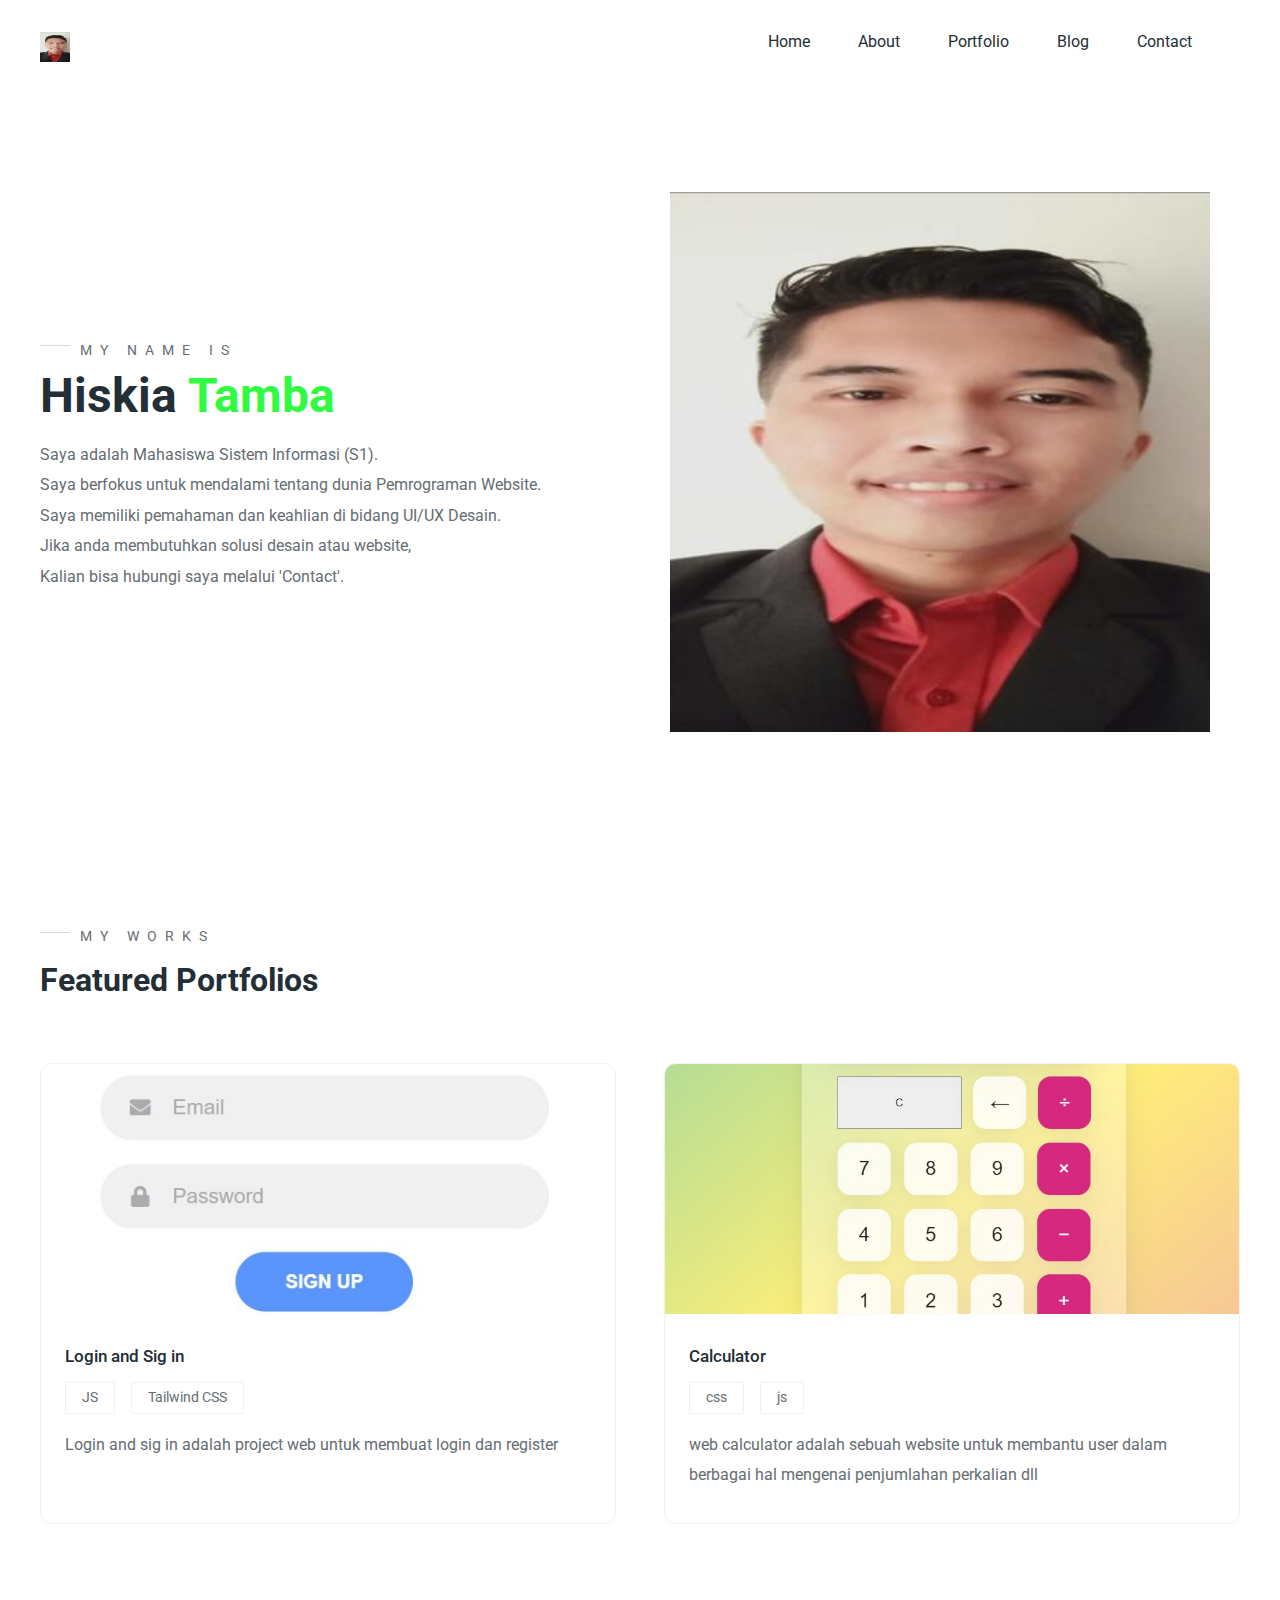
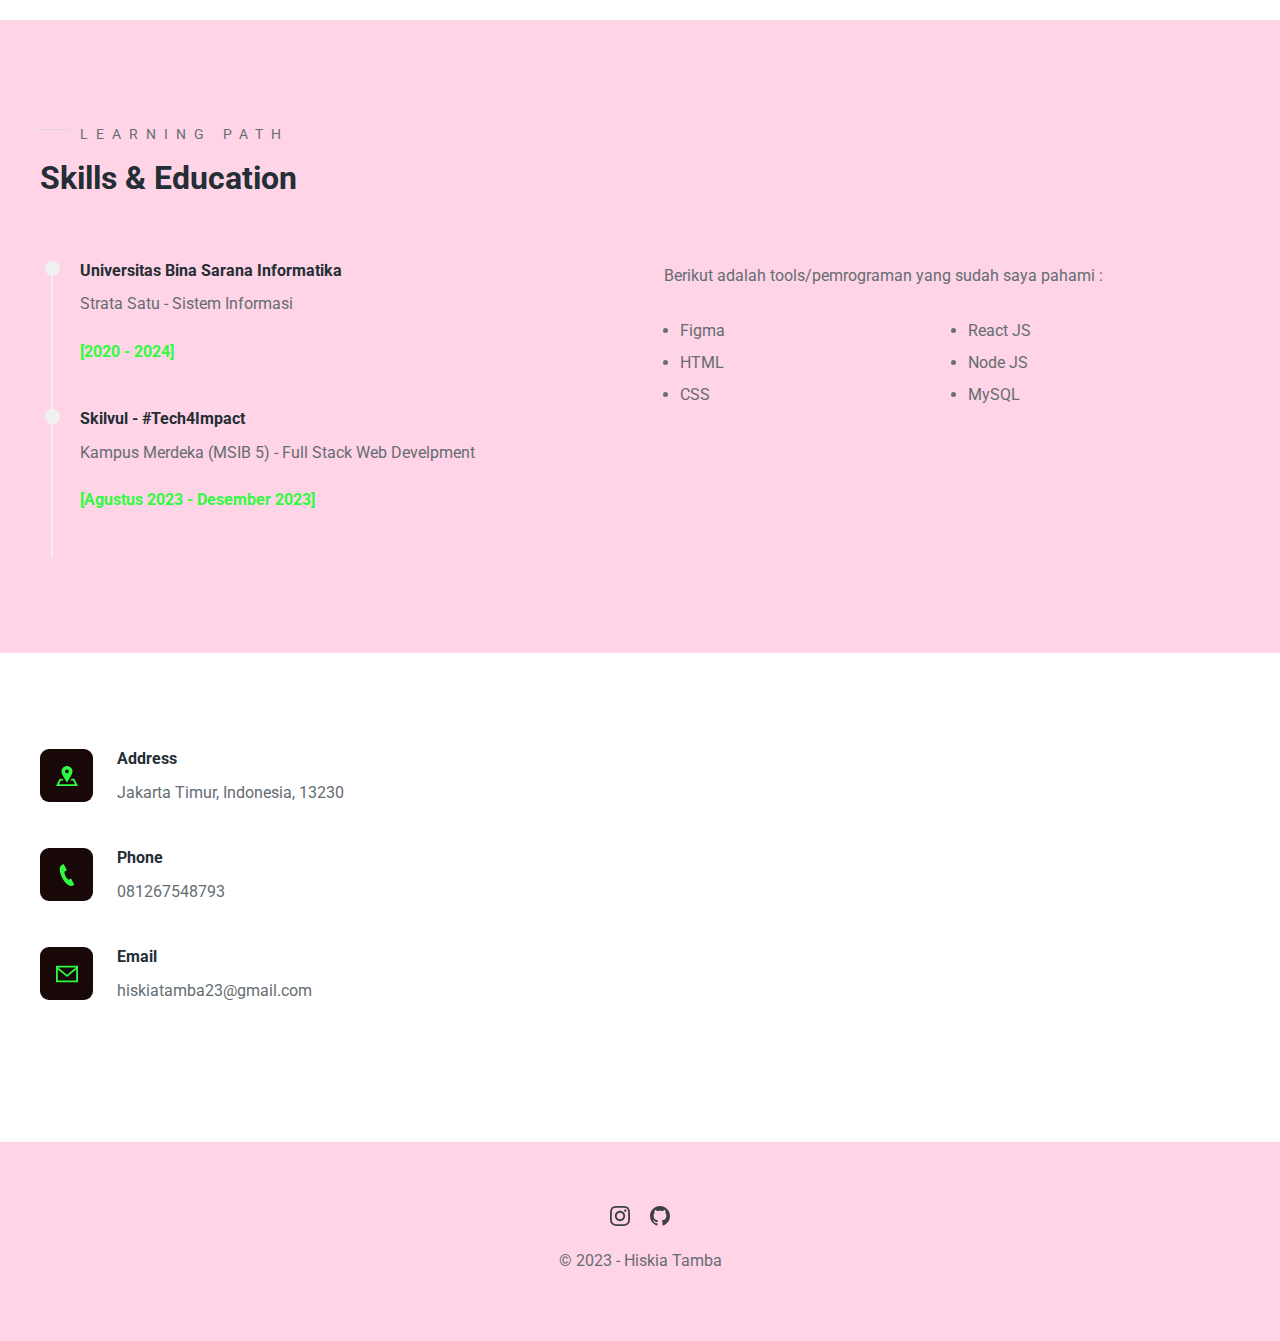
<file: index.html>
<!DOCTYPE html>
<html lang="en">
    <head>
        <meta charset="UTF-8" />
        <meta name="viewport" content="width=device-width, initial-scale=1.0" />
        <link rel="stylesheet" href="styles/style.css" />
        <link rel="stylesheet" href="styles/responsive.css">
        <title>Hiskia Tamba</title>
    </head>
    <body>
        <!-- Header -->
        <header>
            <div class="main-container">
                <div class="nav">
                    <div class="logo">
                        <a class="navbar-brand" href="index.html">
                            <img src="./images/hiskia.jpeg" alt="Logo" width="30" height="30">
                        </a>
                        
                    </div>

                    <nav>
                        <ul>
                            <li><a href="index.html">Home</a></li>
                            <li><a href="about.html">About</a></li>
                            <li><a href="portfolio.html">Portfolio</a></li>
                            <li><a href="https://hiskia-blog-spot.vercel.app/">Blog</a></li>
                            <li><a href="contact.html">Contact</a></li>
                            <li>
                            </li>
                        </ul>
                    </nav>

                    <div class="burger">
                        <div class="line-1"></div>
                        <div class="line-2"></div>
                        <div class="line-3"></div>
                    </div>
                </div>

                <section id="hero">
                    <div class="hero-left">
                        <h3 class="pre-title">My name is</h3>
                        <h1 class="hero-name">Hiskia <span>Tamba</span></h1>
                        <p>
                            Saya adalah Mahasiswa Sistem Informasi (S1). <br>
                            Saya berfokus untuk mendalami tentang dunia Pemrograman Website. <br>
                            Saya memiliki pemahaman dan keahlian di bidang UI/UX Desain. <br>
                            Jika anda membutuhkan solusi desain atau website, <br>
                            Kalian bisa hubungi saya melalui 'Contact'.
                        </p>
                    </div>

                    <div class="hero-right">
                        <img src="./images/hiskia.jpeg" alt="Person Standing" />
                    </div>
                </section>
            </div>
        </header>
        <!-- End Header -->

        <!-- Portfolios -->
        <section id="portfolios">
            <div class="portfolios main-container">
                <h3 class="pre-title">My Works</h3>
                <h1 class="section-title">Featured Portfolios</h1>

                <div class="grid-3">
                    <!-- Portfolio 1 -->
                    <div class="portfolio">
                        <div class="portfolio-cover">
                            <img src="./images/portfolios/portofolio-1.jpg" alt="Portfolio 1" />
                        </div>
                        <div class="portfolio-info">
                            <div class="portfolio-title">
                                <h4>Login and Sig in</h4>
                            </div>
                            <div class="portfolio-tags">
                                <div>JS</div>
                                <div>Tailwind CSS</div>
                            </div>
                            <p>
                                Login and sig in adalah project web untuk membuat login dan register
                            </p>
                        </div>
                    </div>

                    <!-- porto kamarkita -->
                    <div class="portfolio">
                        <div class="portfolio-cover">
                            <img src="./images/portfolios/web-calculator.jpg" alt="calculator" />
                        </div>
                        <div class="portfolio-info">
                            <div class="portfolio-title">
                                <h4>Calculator</h4>
                            </div>
                            <div class="portfolio-tags">
                                <div>css</div>
                                <div>js</div>
                            </div>
                            <p>
                                web calculator adalah sebuah website untuk membantu user dalam berbagai hal mengenai penjumlahan perkalian dll </p>
                        </div>
                    </div>

                </div>
            </div>
        </section>
        <!-- End Portfolios -->

        <!-- Skills & Education -->
        <section id="skills">
            <div class="skills main-container">
                <h3 class="pre-title">Learning Path</h3>
                <h1 class="section-title">Skills & Education</h1>

                <div class="skills-grid">
                    <div class="skills-left">
                        <div class="education">
                            <div class="line">
                                <div></div>
                            </div>
                            <div class="education-info">
                                <h4 class="education-title">Universitas Bina Sarana Informatika</h4>
                                <p>Strata Satu - Sistem Informasi</p>
                                <h4 class="education-years">[2020 - 2024]</h4>
                            </div>
                        </div>
                        <div class="education">
                            <div class="line">
                                <div></div>
                            </div>
                        </div>
                        <div class="education">
                            <div class="line">
                                <div></div>
                            </div>
                            <div class="education-info">
                                <h4 class="education-title">Skilvul - #Tech4Impact</h4>
                                <p>Kampus Merdeka (MSIB 5) - Full Stack Web Develpment</p>
                                <h4 class="education-years">[Agustus 2023 - Desember 2023]</h4>
                            </div>
                        </div>
                    </div>

                    <div class="skills-right">
                        <p>
                            Berikut adalah tools/pemrograman yang sudah saya pahami :
                        </p>

                        <div class="skills-list">
                            <ul>
                                <li>Figma</li>
                                <li>HTML</li>
                                <li>CSS</li>
                            </ul>

                            <ul>
                                <li>React JS</li>
                                <li>Node JS</li>
                                <li>MySQL</li>
                            </ul>
                        </div>
                    </div>

                </div>
            </div>
        </section>
        <!-- End Skills & Education  -->

        <!-- Contact -->
        <section id="contact">
            <div class="contact main-container">

                <div class="contact-right">
                    <div class="contact-item">
                        <div class="contact-item-icon">
                            <svg xmlns="http://www.w3.org/2000/svg" width="22" height="22" viewBox="0 0 24 24">
                                <path
                                    d="M12 1c-3.148 0-6 2.553-6 5.702 0 3.148 2.602 6.907 6 12.298 3.398-5.391 6-9.15 6-12.298 0-3.149-2.851-5.702-6-5.702zm0 8c-1.105 0-2-.895-2-2s.895-2 2-2 2 .895 2 2-.895 2-2 2zm12 14h-24l4-8h3.135c.385.641.798 1.309 1.232 2h-3.131l-2 4h17.527l-2-4h-3.131c.435-.691.848-1.359 1.232-2h3.136l4 8z" />
                            </svg>
                        </div>
                        <div class="contact-item-detail">
                            <h4>Address</h4>
                            <p>Jakarta Timur, Indonesia, 13230</p>
                        </div>
                    </div>

                    <div class="contact-item">
                        <div class="contact-item-icon">
                            <svg xmlns="http://www.w3.org/2000/svg" width="22" height="22" viewBox="0 0 24 24">
                                <path
                                    d="M20 22.621l-3.521-6.795c-.008.004-1.974.97-2.064 1.011-2.24 1.086-6.799-7.82-4.609-8.994l2.083-1.026-3.493-6.817-2.106 1.039c-7.202 3.755 4.233 25.982 11.6 22.615.121-.055 2.102-1.029 2.11-1.033z" />
                            </svg>
                        </div>
                        <div class="contact-item-detail">
                            <h4>Phone</h4>
                            <p>081267548793</p>
                        </div>
                    </div>

                    <div class="contact-item">
                        <div class="contact-item-icon">
                            <svg xmlns="http://www.w3.org/2000/svg" width="22" height="22" viewBox="0 0 24 24">
                                <path
                                    d="M0 3v18h24v-18h-24zm21.518 2l-9.518 7.713-9.518-7.713h19.036zm-19.518 14v-11.817l10 8.104 10-8.104v11.817h-20z" />
                            </svg>
                        </div>
                        <div class="contact-item-detail">
                            <h4>Email</h4>
                            <p>hiskiatamba23@gmail.com</p>
                        </div>
                    </div>
                </div>
            </div>
        </section>
        <!-- End Contact -->

        <!-- Footer -->
        <footer>
            <div class="footer-icons">
                <a href="https://www.instagram.com/hiskiajt/">
                    <svg xmlns="http://www.w3.org/2000/svg" width="20" height="20" viewBox="0 0 24 24">
                        <path
                            d="M12 2.163c3.204 0 3.584.012 4.85.07 3.252.148 4.771 1.691 4.919 4.919.058 1.265.069 1.645.069 4.849 0 3.205-.012 3.584-.069 4.849-.149 3.225-1.664 4.771-4.919 4.919-1.266.058-1.644.07-4.85.07-3.204 0-3.584-.012-4.849-.07-3.26-.149-4.771-1.699-4.919-4.92-.058-1.265-.07-1.644-.07-4.849 0-3.204.013-3.583.07-4.849.149-3.227 1.664-4.771 4.919-4.919 1.266-.057 1.645-.069 4.849-.069zm0-2.163c-3.259 0-3.667.014-4.947.072-4.358.2-6.78 2.618-6.98 6.98-.059 1.281-.073 1.689-.073 4.948 0 3.259.014 3.668.072 4.948.2 4.358 2.618 6.78 6.98 6.98 1.281.058 1.689.072 4.948.072 3.259 0 3.668-.014 4.948-.072 4.354-.2 6.782-2.618 6.979-6.98.059-1.28.073-1.689.073-4.948 0-3.259-.014-3.667-.072-4.947-.196-4.354-2.617-6.78-6.979-6.98-1.281-.059-1.69-.073-4.949-.073zm0 5.838c-3.403 0-6.162 2.759-6.162 6.162s2.759 6.163 6.162 6.163 6.162-2.759 6.162-6.163c0-3.403-2.759-6.162-6.162-6.162zm0 10.162c-2.209 0-4-1.79-4-4 0-2.209 1.791-4 4-4s4 1.791 4 4c0 2.21-1.791 4-4 4zm6.406-11.845c-.796 0-1.441.645-1.441 1.44s.645 1.44 1.441 1.44c.795 0 1.439-.645 1.439-1.44s-.644-1.44-1.439-1.44z" />
                    </svg>
                </a>

                <a href="https://github.com/Hiskiatamba">
                    <svg xmlns="http://www.w3.org/2000/svg" width="20" height="20" viewBox="0 0 24 24">
                        <path
                            d="M12 0c-6.626 0-12 5.373-12 12 0 5.302 3.438 9.8 8.207 11.387.599.111.793-.261.793-.577v-2.234c-3.338.726-4.033-1.416-4.033-1.416-.546-1.387-1.333-1.756-1.333-1.756-1.089-.745.083-.729.083-.729 1.205.084 1.839 1.237 1.839 1.237 1.07 1.834 2.807 1.304 3.492.997.107-.775.418-1.305.762-1.604-2.665-.305-5.467-1.334-5.467-5.931 0-1.311.469-2.381 1.236-3.221-.124-.303-.535-1.524.117-3.176 0 0 1.008-.322 3.301 1.23.957-.266 1.983-.399 3.003-.404 1.02.005 2.047.138 3.006.404 2.291-1.552 3.297-1.23 3.297-1.23.653 1.653.242 2.874.118 3.176.77.84 1.235 1.911 1.235 3.221 0 4.609-2.807 5.624-5.479 5.921.43.372.823 1.102.823 2.222v3.293c0 .319.192.694.801.576 4.765-1.589 8.199-6.086 8.199-11.386 0-6.627-5.373-12-12-12z" />
                    </svg>
                </a>
            </div>
            <p>&#169; 2023 - Hiskia Tamba</p>
        </footer>
        <!-- End Footer -->

        <script src="js/script.js"></script>
        <script src="js/main.js"></script>
    </body>
</html>
</file>
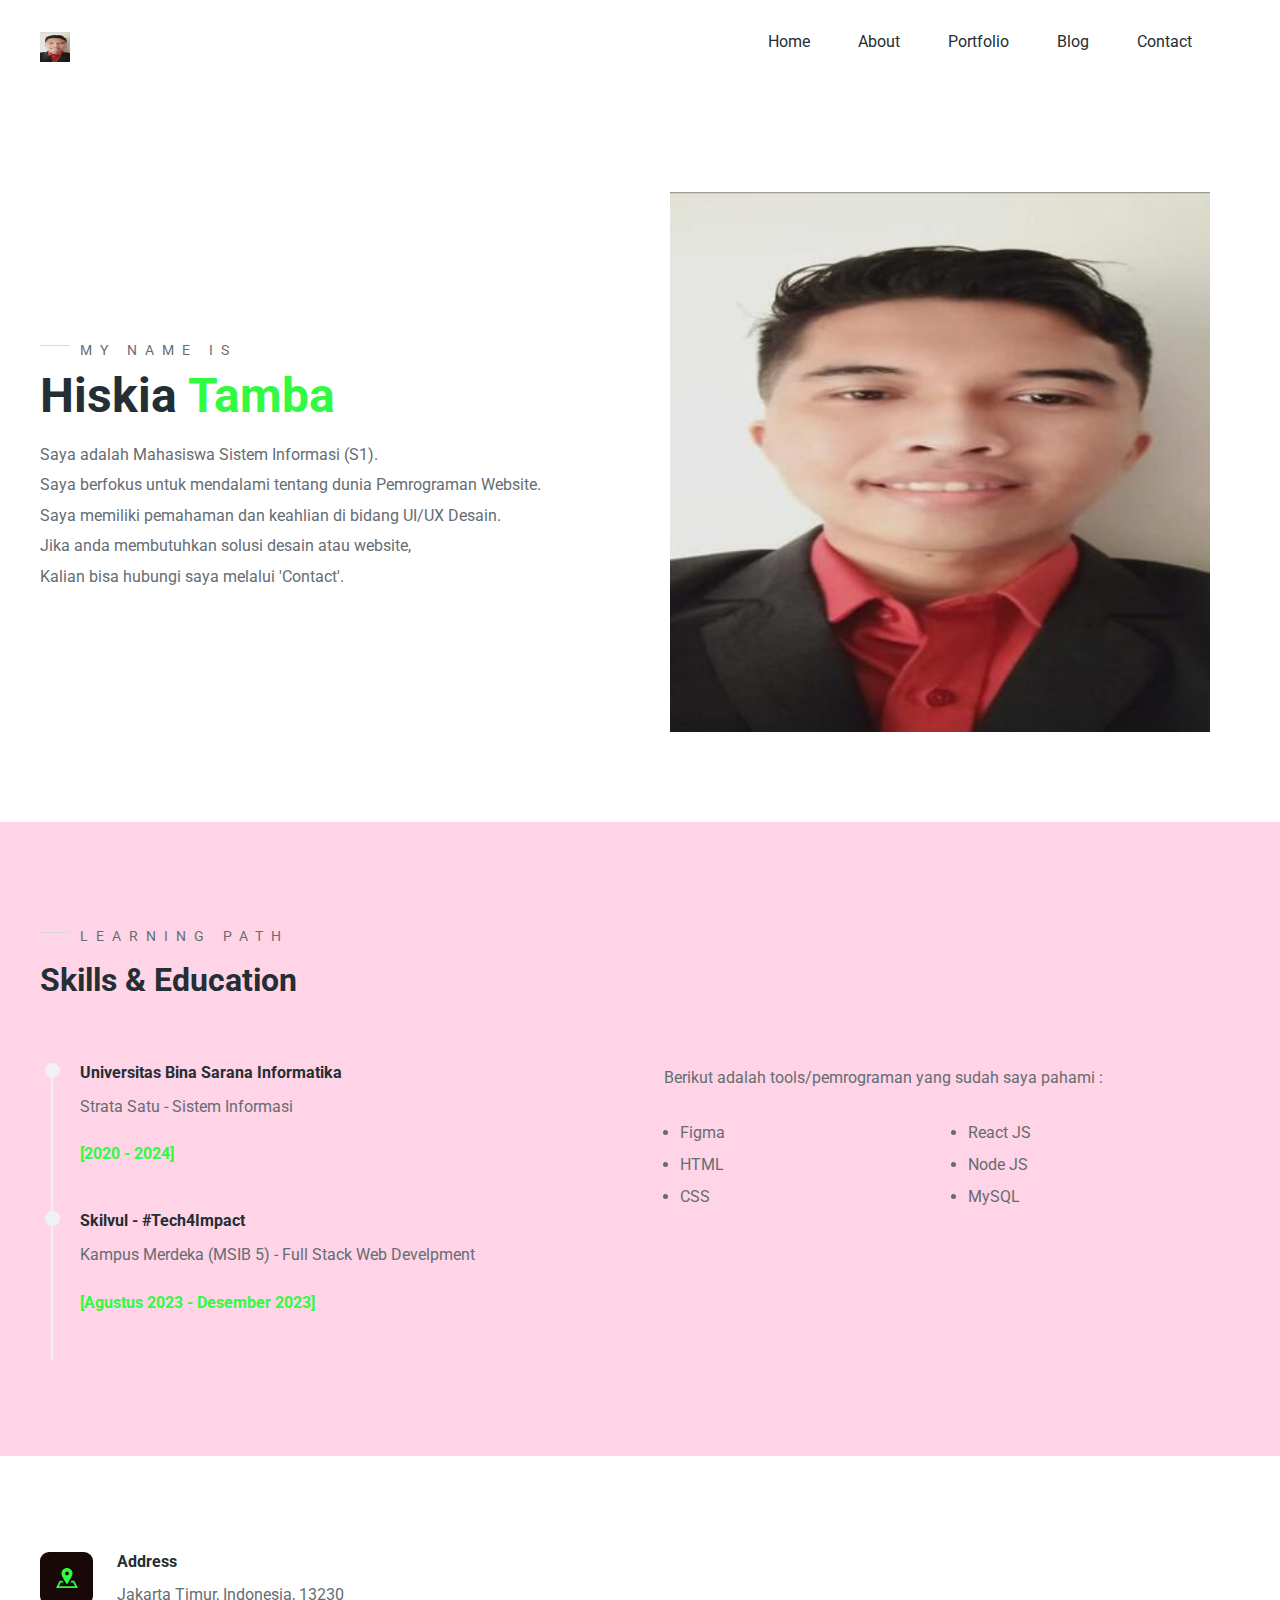
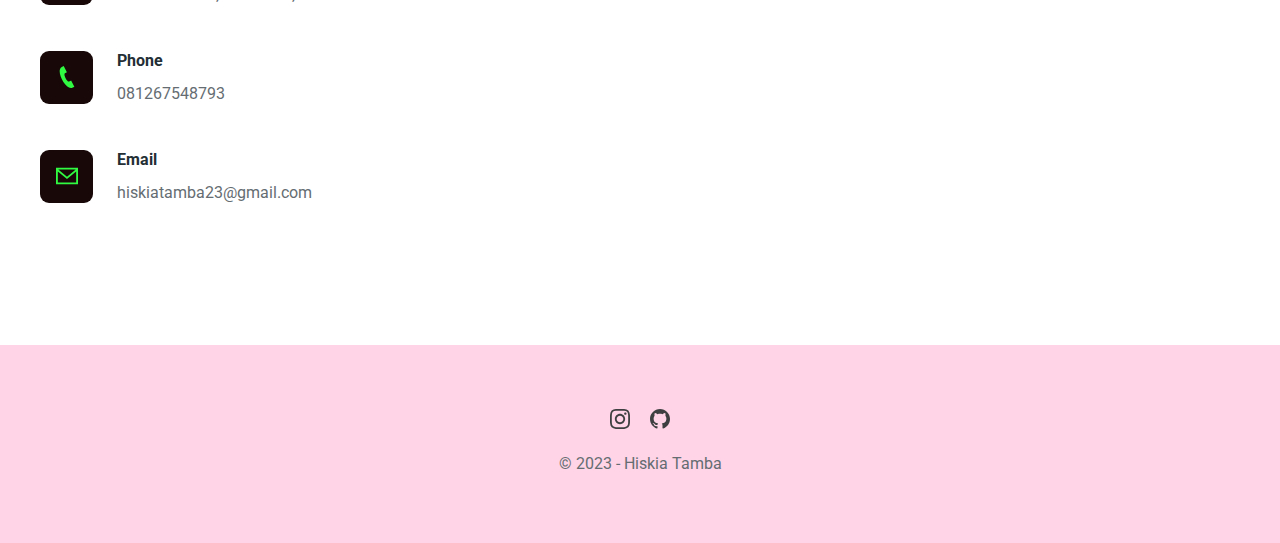
<file: about.html>
<!DOCTYPE html>
<html lang="en">
<head>
    <meta charset="UTF-8">
    <meta name="viewport" content="width=device-width, initial-scale=1.0">
    <link rel="stylesheet" href="./styles/style.css">
    <link rel="stylesheet" href="styles/responsive.css">
    <title>Hiskia Tamba</title>
</head>
<body>
    <!-- Header -->
    <header>
        <div class="main-container">
            <div class="nav">
                <div class="logo">
                    <a class="navbar-brand" href="index.html">
                        <img src="./images/hiskia.jpeg" alt="Logo" width="30" height="30">
                    </a>
    
                </div>
    
                <nav>
                    <ul>
                        <li><a href="index.html">Home</a></li>
                        <li><a href="about.html">About</a></li>
                        <li><a href="portfolio.html">Portfolio</a></li>
                        <li><a href="blog.html">Blog</a></li>
                        <li><a href="contact.html">Contact</a></li>
                        <li>
                        </li>
                    </ul>
                </nav>
    
                <div class="burger">
                    <div class="line-1"></div>
                    <div class="line-2"></div>
                    <div class="line-3"></div>
                </div>
            </div>
    
            <!-- Header -->
            <section id="hero">
                <div class="hero-left">
                    <h3 class="pre-title">My name is</h3>
                    <h1 class="hero-name">Hiskia <span>Tamba</span></h1>
                    <p>
                        Saya adalah Mahasiswa Sistem Informasi (S1). <br>
                        Saya berfokus untuk mendalami tentang dunia Pemrograman Website. <br>
                        Saya memiliki pemahaman dan keahlian di bidang UI/UX Desain. <br>
                        Jika anda membutuhkan solusi desain atau website, <br>
                        Kalian bisa hubungi saya melalui 'Contact'.
                    </p>
                </div>
                <div class="hero-right">
                    <img src="./images/hiskia.jpeg" alt="Person Standing" />
                </div>
            </section>
        </div>
    </header>
    <!-- End Header -->


    <!-- Skills & Education -->
    <section id="skills">
        <div class="skills main-container">
            <h3 class="pre-title">Learning Path</h3>
            <h1 class="section-title">Skills & Education</h1>
    
            <div class="skills-grid">
                <div class="skills-left">
                    <div class="education">
                        <div class="line">
                            <div></div>
                        </div>
                        <div class="education-info">
                            <h4 class="education-title">Universitas Bina Sarana Informatika</h4>
                            <p>Strata Satu - Sistem Informasi</p>
                            <h4 class="education-years">[2020 - 2024]</h4>
                        </div>
                    </div>
                    <div class="education">
                        <div class="line">
                            <div></div>
                        </div>
                    </div>
                    <div class="education">
                        <div class="line">
                            <div></div>
                        </div>
                        <div class="education-info">
                            <h4 class="education-title">Skilvul - #Tech4Impact</h4>
                            <p>Kampus Merdeka (MSIB 5) - Full Stack Web Develpment</p>
                            <h4 class="education-years">[Agustus 2023 - Desember 2023]</h4>
                        </div>
                    </div>
                </div>
    
                <div class="skills-right">
                    <p>
                        Berikut adalah tools/pemrograman yang sudah saya pahami :
                    </p>
    
                    <div class="skills-list">
                        <ul>
                            <li>Figma</li>
                            <li>HTML</li>
                            <li>CSS</li>
                        </ul>
    
                        <ul>
                            <li>React JS</li>
                            <li>Node JS</li>
                            <li>MySQL</li>
                        </ul>
                    </div>
                </div>
    
            </div>
        </div>
    </section>
    <!-- End Skills & Education  -->
    
    <!-- Contact -->
    <section id="contact">
        <div class="contact main-container">
    
            <div class="contact-right">
                <div class="contact-item">
                    <div class="contact-item-icon">
                        <svg xmlns="http://www.w3.org/2000/svg" width="22" height="22" viewBox="0 0 24 24">
                            <path
                                d="M12 1c-3.148 0-6 2.553-6 5.702 0 3.148 2.602 6.907 6 12.298 3.398-5.391 6-9.15 6-12.298 0-3.149-2.851-5.702-6-5.702zm0 8c-1.105 0-2-.895-2-2s.895-2 2-2 2 .895 2 2-.895 2-2 2zm12 14h-24l4-8h3.135c.385.641.798 1.309 1.232 2h-3.131l-2 4h17.527l-2-4h-3.131c.435-.691.848-1.359 1.232-2h3.136l4 8z" />
                        </svg>
                    </div>
                    <div class="contact-item-detail">
                        <h4>Address</h4>
                        <p>Jakarta Timur, Indonesia, 13230</p>
                    </div>
                </div>
    
                <div class="contact-item">
                    <div class="contact-item-icon">
                        <svg xmlns="http://www.w3.org/2000/svg" width="22" height="22" viewBox="0 0 24 24">
                            <path
                                d="M20 22.621l-3.521-6.795c-.008.004-1.974.97-2.064 1.011-2.24 1.086-6.799-7.82-4.609-8.994l2.083-1.026-3.493-6.817-2.106 1.039c-7.202 3.755 4.233 25.982 11.6 22.615.121-.055 2.102-1.029 2.11-1.033z" />
                        </svg>
                    </div>
                    <div class="contact-item-detail">
                        <h4>Phone</h4>
                        <p>081267548793</p>
                    </div>
                </div>
    
                <div class="contact-item">
                    <div class="contact-item-icon">
                        <svg xmlns="http://www.w3.org/2000/svg" width="22" height="22" viewBox="0 0 24 24">
                            <path
                                d="M0 3v18h24v-18h-24zm21.518 2l-9.518 7.713-9.518-7.713h19.036zm-19.518 14v-11.817l10 8.104 10-8.104v11.817h-20z" />
                        </svg>
                    </div>
                    <div class="contact-item-detail">
                        <h4>Email</h4>
                        <p>hiskiatamba23@gmail.com</p>
                    </div>
                </div>
            </div>
        </div>
    </section>
    <!-- End Contact -->
    
    <!-- Footer -->
    <footer>
        <div class="footer-icons">
            <a href="https://www.instagram.com/hiskiajt/">
                <svg xmlns="http://www.w3.org/2000/svg" width="20" height="20" viewBox="0 0 24 24">
                    <path
                        d="M12 2.163c3.204 0 3.584.012 4.85.07 3.252.148 4.771 1.691 4.919 4.919.058 1.265.069 1.645.069 4.849 0 3.205-.012 3.584-.069 4.849-.149 3.225-1.664 4.771-4.919 4.919-1.266.058-1.644.07-4.85.07-3.204 0-3.584-.012-4.849-.07-3.26-.149-4.771-1.699-4.919-4.92-.058-1.265-.07-1.644-.07-4.849 0-3.204.013-3.583.07-4.849.149-3.227 1.664-4.771 4.919-4.919 1.266-.057 1.645-.069 4.849-.069zm0-2.163c-3.259 0-3.667.014-4.947.072-4.358.2-6.78 2.618-6.98 6.98-.059 1.281-.073 1.689-.073 4.948 0 3.259.014 3.668.072 4.948.2 4.358 2.618 6.78 6.98 6.98 1.281.058 1.689.072 4.948.072 3.259 0 3.668-.014 4.948-.072 4.354-.2 6.782-2.618 6.979-6.98.059-1.28.073-1.689.073-4.948 0-3.259-.014-3.667-.072-4.947-.196-4.354-2.617-6.78-6.979-6.98-1.281-.059-1.69-.073-4.949-.073zm0 5.838c-3.403 0-6.162 2.759-6.162 6.162s2.759 6.163 6.162 6.163 6.162-2.759 6.162-6.163c0-3.403-2.759-6.162-6.162-6.162zm0 10.162c-2.209 0-4-1.79-4-4 0-2.209 1.791-4 4-4s4 1.791 4 4c0 2.21-1.791 4-4 4zm6.406-11.845c-.796 0-1.441.645-1.441 1.44s.645 1.44 1.441 1.44c.795 0 1.439-.645 1.439-1.44s-.644-1.44-1.439-1.44z" />
                </svg>
            </a>
    
            <a href="https://github.com/Hiskiatamba">
                <svg xmlns="http://www.w3.org/2000/svg" width="20" height="20" viewBox="0 0 24 24">
                    <path
                        d="M12 0c-6.626 0-12 5.373-12 12 0 5.302 3.438 9.8 8.207 11.387.599.111.793-.261.793-.577v-2.234c-3.338.726-4.033-1.416-4.033-1.416-.546-1.387-1.333-1.756-1.333-1.756-1.089-.745.083-.729.083-.729 1.205.084 1.839 1.237 1.839 1.237 1.07 1.834 2.807 1.304 3.492.997.107-.775.418-1.305.762-1.604-2.665-.305-5.467-1.334-5.467-5.931 0-1.311.469-2.381 1.236-3.221-.124-.303-.535-1.524.117-3.176 0 0 1.008-.322 3.301 1.23.957-.266 1.983-.399 3.003-.404 1.02.005 2.047.138 3.006.404 2.291-1.552 3.297-1.23 3.297-1.23.653 1.653.242 2.874.118 3.176.77.84 1.235 1.911 1.235 3.221 0 4.609-2.807 5.624-5.479 5.921.43.372.823 1.102.823 2.222v3.293c0 .319.192.694.801.576 4.765-1.589 8.199-6.086 8.199-11.386 0-6.627-5.373-12-12-12z" />
                </svg>
            </a>
        </div>
        <p>&#169; 2023 - Hiskia Tamba</p>
    </footer>
    <!-- End Footer -->


    <script src="js/script.js"></script>
    <script src="js/main.js"></script>

</body>
</html>
</file>
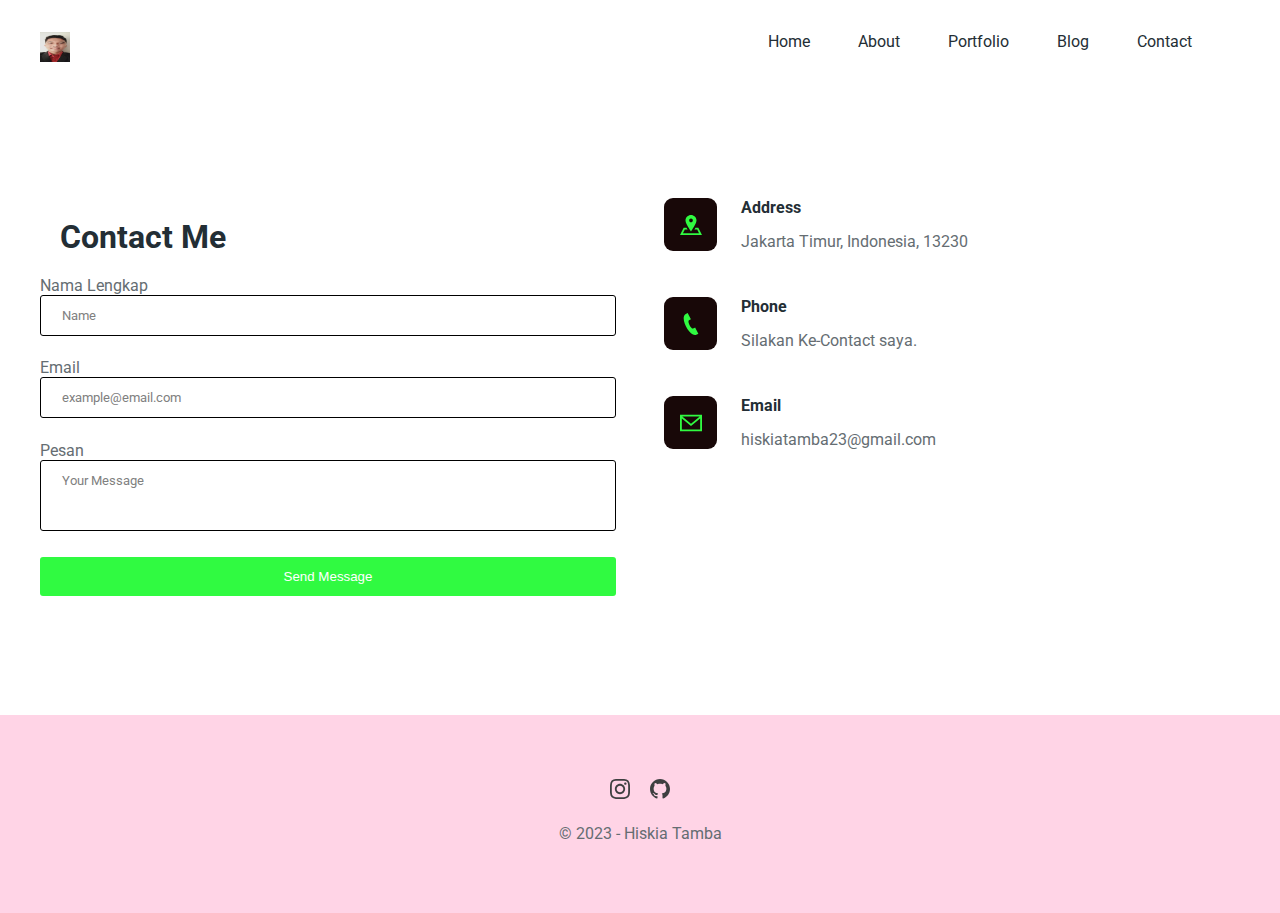
<file: contact.html>
<!DOCTYPE html>
<html lang="en">
    <head>
        <meta charset="UTF-8" />
        <meta name="viewport" content="width=device-width, initial-scale=1.0" />
        <link rel="stylesheet" href="styles/style.css" />
        <link rel="stylesheet" href="styles/responsive.css">
        <title>Hiskia Tamba</title>
    </head>
    <body>
        <!-- Header -->
        <header>
            <div class="main-container">
                <div class="nav">
                    <div class="logo">
                        <a class="navbar-brand" href="index.html">
                            <img src="./images/hiskia.jpeg" alt="Logo" width="30" height="30">
                        </a>

                    </div>

                    <nav>
                        <ul>
                            <li><a href="index.html">Home</a></li>
                            <li><a href="about.html">About</a></li>
                            <li><a href="portfolio.html">Portfolio</a></li>
                            <li><a href="blog.html">Blog</a></li>
                            <li><a href="contact.html">Contact</a></li>
                            <li>
                            </li>
                        </ul>
                    </nav>

                    <div class="burger">
                        <div class="line-1"></div>
                        <div class="line-2"></div>
                        <div class="line-3"></div>
                    </div>
                </div>
            </div>
        </header>
        <!-- End Header -->

        <section id="contact">
            <div class="contact main-container">
                <div class="contact-left">
                    <h1>Contact Me</h1>
                    <form action="https://formspree.io/f/xnqkoqjr" method="POST" class="contact-form">
                        
                        <div class="mb-3">
                            <label for="inp_subject" class="form-label">Nama Lengkap</label>
                            <input type="text" class="form-control" id="inp_subject" placeholder="Name" required aria-describedby="name"
                                name="nama" />
                        </div>
                        <div class="mb-3">
                            <label for="inp_email" class="form-label">Email</label>
                            <input type="email" class="form-control" id="inp_email" placeholder="example@email.com" required
                                aria-describedby="email" name="email" />
                        </div>
                        <div class="mb-3">
                            <label for="inp_message" class="form-label">Pesan</label>
                            <textarea class="form-control" id="inp_message" placeholder="Your Message" required rows="3"
                                name="pesan"></textarea>
                        </div>
                        <div>
                            <button class="btn-submit">Send Message</button>
                        </div>

                    </form>
                </div>
        
                <div class="contact-right">
                    <div class="contact-item">
                        <div class="contact-item-icon">
                            <svg xmlns="http://www.w3.org/2000/svg" width="22" height="22" viewBox="0 0 24 24">
                                <path
                                    d="M12 1c-3.148 0-6 2.553-6 5.702 0 3.148 2.602 6.907 6 12.298 3.398-5.391 6-9.15 6-12.298 0-3.149-2.851-5.702-6-5.702zm0 8c-1.105 0-2-.895-2-2s.895-2 2-2 2 .895 2 2-.895 2-2 2zm12 14h-24l4-8h3.135c.385.641.798 1.309 1.232 2h-3.131l-2 4h17.527l-2-4h-3.131c.435-.691.848-1.359 1.232-2h3.136l4 8z" />
                            </svg>
                        </div>
                        <div class="contact-item-detail">
                            <h4>Address</h4>
                            <p>Jakarta Timur, Indonesia, 13230</p>
                        </div>
                    </div>
        
                    <div class="contact-item">
                        <div class="contact-item-icon">
                            <svg xmlns="http://www.w3.org/2000/svg" width="22" height="22" viewBox="0 0 24 24">
                                <path
                                    d="M20 22.621l-3.521-6.795c-.008.004-1.974.97-2.064 1.011-2.24 1.086-6.799-7.82-4.609-8.994l2.083-1.026-3.493-6.817-2.106 1.039c-7.202 3.755 4.233 25.982 11.6 22.615.121-.055 2.102-1.029 2.11-1.033z" />
                            </svg>
                        </div>
                        <div class="contact-item-detail">
                            <h4>Phone</h4>
                            <p>Silakan Ke-Contact saya.</p>
                        </div>
                    </div>
        
                    <div class="contact-item">
                        <div class="contact-item-icon">
                            <svg xmlns="http://www.w3.org/2000/svg" width="22" height="22" viewBox="0 0 24 24">
                                <path
                                    d="M0 3v18h24v-18h-24zm21.518 2l-9.518 7.713-9.518-7.713h19.036zm-19.518 14v-11.817l10 8.104 10-8.104v11.817h-20z" />
                            </svg>
                        </div>
                        <div class="contact-item-detail">
                            <h4>Email</h4>
                            <p>hiskiatamba23@gmail.com</p>
                        </div>
                    </div>
                </div>
            </div>
        </section>


        <!-- Footer -->
        <footer>
            <div class="footer-icons">
                <a href="https://www.instagram.com/hiskiajt/">
                    <svg xmlns="http://www.w3.org/2000/svg" width="20" height="20" viewBox="0 0 24 24">
                        <path
                            d="M12 2.163c3.204 0 3.584.012 4.85.07 3.252.148 4.771 1.691 4.919 4.919.058 1.265.069 1.645.069 4.849 0 3.205-.012 3.584-.069 4.849-.149 3.225-1.664 4.771-4.919 4.919-1.266.058-1.644.07-4.85.07-3.204 0-3.584-.012-4.849-.07-3.26-.149-4.771-1.699-4.919-4.92-.058-1.265-.07-1.644-.07-4.849 0-3.204.013-3.583.07-4.849.149-3.227 1.664-4.771 4.919-4.919 1.266-.057 1.645-.069 4.849-.069zm0-2.163c-3.259 0-3.667.014-4.947.072-4.358.2-6.78 2.618-6.98 6.98-.059 1.281-.073 1.689-.073 4.948 0 3.259.014 3.668.072 4.948.2 4.358 2.618 6.78 6.98 6.98 1.281.058 1.689.072 4.948.072 3.259 0 3.668-.014 4.948-.072 4.354-.2 6.782-2.618 6.979-6.98.059-1.28.073-1.689.073-4.948 0-3.259-.014-3.667-.072-4.947-.196-4.354-2.617-6.78-6.979-6.98-1.281-.059-1.69-.073-4.949-.073zm0 5.838c-3.403 0-6.162 2.759-6.162 6.162s2.759 6.163 6.162 6.163 6.162-2.759 6.162-6.163c0-3.403-2.759-6.162-6.162-6.162zm0 10.162c-2.209 0-4-1.79-4-4 0-2.209 1.791-4 4-4s4 1.791 4 4c0 2.21-1.791 4-4 4zm6.406-11.845c-.796 0-1.441.645-1.441 1.44s.645 1.44 1.441 1.44c.795 0 1.439-.645 1.439-1.44s-.644-1.44-1.439-1.44z" />
                    </svg>
                </a>

                <a href="https://github.com/Hiskiatamba">
                    <svg xmlns="http://www.w3.org/2000/svg" width="20" height="20" viewBox="0 0 24 24">
                        <path
                            d="M12 0c-6.626 0-12 5.373-12 12 0 5.302 3.438 9.8 8.207 11.387.599.111.793-.261.793-.577v-2.234c-3.338.726-4.033-1.416-4.033-1.416-.546-1.387-1.333-1.756-1.333-1.756-1.089-.745.083-.729.083-.729 1.205.084 1.839 1.237 1.839 1.237 1.07 1.834 2.807 1.304 3.492.997.107-.775.418-1.305.762-1.604-2.665-.305-5.467-1.334-5.467-5.931 0-1.311.469-2.381 1.236-3.221-.124-.303-.535-1.524.117-3.176 0 0 1.008-.322 3.301 1.23.957-.266 1.983-.399 3.003-.404 1.02.005 2.047.138 3.006.404 2.291-1.552 3.297-1.23 3.297-1.23.653 1.653.242 2.874.118 3.176.77.84 1.235 1.911 1.235 3.221 0 4.609-2.807 5.624-5.479 5.921.43.372.823 1.102.823 2.222v3.293c0 .319.192.694.801.576 4.765-1.589 8.199-6.086 8.199-11.386 0-6.627-5.373-12-12-12z" />
                    </svg>
                </a>
            </div>
            <p>&#169; 2023 - Hiskia Tamba</p>
        </footer>
        <!-- End Footer -->

        <script src="js/script.js"></script>
        <script src="js/main.js"></script>

    </body>
</html>
</file>
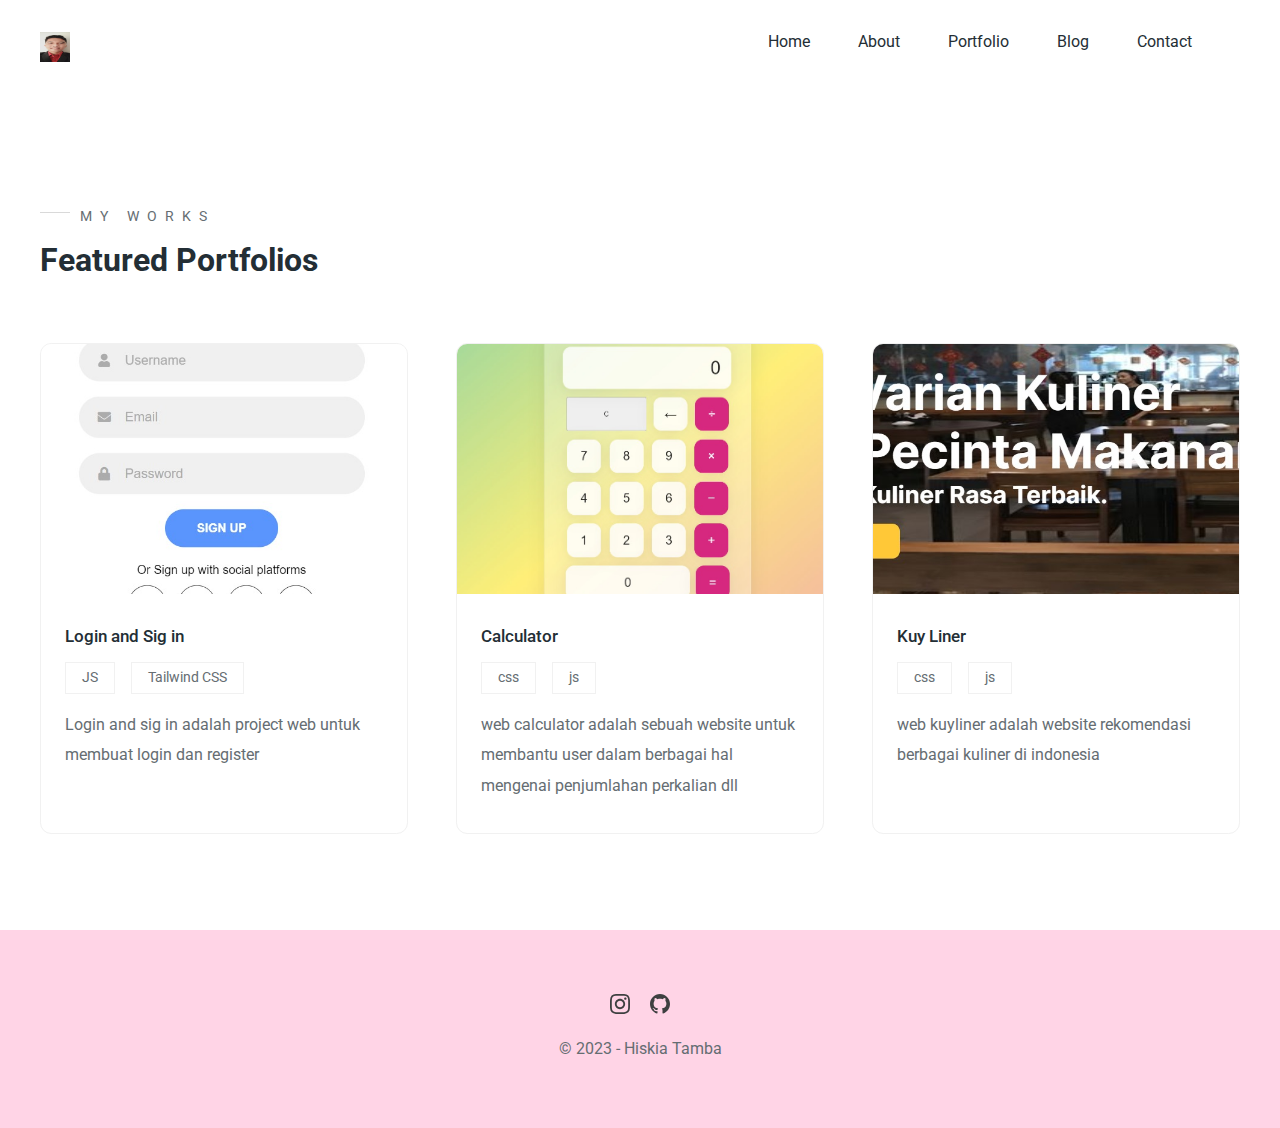
<file: portfolio.html>
<!DOCTYPE html>
<html lang="en">
    <head>
        <meta charset="UTF-8" />
        <meta name="viewport" content="width=device-width, initial-scale=1.0" />
        <link rel="stylesheet" href="styles/style.css" />
        <link rel="stylesheet" href="styles/responsive.css">
        <title>Hiskia Tamba</title>
    </head>
    <body>
        <!-- Header -->
        <header>
            <div class="main-container">
                <div class="nav">
                    <div class="logo">
                        <a class="navbar-brand" href="index.html">
                            <img src="./images/hiskia.jpeg" alt="Logo" width="30" height="30">
                        </a>

                    </div>

                    <nav>
                        <ul>
                            <li><a href="index.html">Home</a></li>
                            <li><a href="about.html">About</a></li>
                            <li><a href="portfolio.html">Portfolio</a></li>
                            <li><a href="blog.html">Blog</a></li>
                            <li><a href="contact.html">Contact</a></li>
                            <li>
                            </li>
                        </ul>
                    </nav>

                    <div class="burger">
                        <div class="line-1"></div>
                        <div class="line-2"></div>
                        <div class="line-3"></div>
                    </div>
                </div>
            </div>
        </header>
        <!-- End Header -->

        <!-- Portfolios -->
        <section id="portfolios">
            <div class="portfolios main-container">
                <h3 class="pre-title">My Works</h3>
                <h1 class="section-title">Featured Portfolios</h1>

                <div class="grid-3">
                    <!-- Portfolio 1 -->
                    <div class="portfolio">
                        <div class="portfolio-cover">
                            <img src="./images/portfolios/portofolio-1.jpg" alt="Portfolio 1" />
                        </div>
                        <div class="portfolio-info">
                            <div class="portfolio-title">
                                <h4>Login and Sig in</h4>
                            </div>
                            <div class="portfolio-tags">
                                <div>JS</div>
                                <div>Tailwind CSS</div>
                            </div>
                            <p>
                                Login and sig in adalah project web untuk membuat login dan register
                            </p>
                        </div>
                    </div>

                    <!-- Portfolio 2 -->
                    <div class="portfolio">
                        <div class="portfolio-cover">
                            <img src="./images/portfolios/web-calculator.jpg" alt="calculator" />
                        </div>
                        <div class="portfolio-info">
                            <div class="portfolio-title">
                                <h4>Calculator</h4>
                            </div>
                            <div class="portfolio-tags">
                                <div>css</div>
                                <div>js</div>
                            </div>
                            <p>
                                web calculator adalah sebuah website untuk membantu user dalam berbagai hal mengenai
                                penjumlahan perkalian dll </p>
                        </div>
                    </div>


                    <!-- portfolio 3 -->
                    <div class="portfolio">
                        <div class="portfolio-cover">
                            <img src="./images/portfolios/portfolio-3.jpg" alt="" />
                        </div>
                        <div class="portfolio-info">
                            <div class="portfolio-title">
                                <h4>Kuy Liner</h4>
                            </div>
                            <div class="portfolio-tags">
                                <div>css</div>
                                <div>js</div>
                            </div>
                            <p>
                                web kuyliner adalah website rekomendasi berbagai kuliner di indonesia</p>
                        </div>
                    </div>

                </div>
            </div>
        </section>
        <!-- End Portfolios -->

        <!-- Footer -->
        <footer>
            <div class="footer-icons">
                <a href="https://www.instagram.com/hiskiajt/">
                    <svg xmlns="http://www.w3.org/2000/svg" width="20" height="20" viewBox="0 0 24 24">
                        <path
                            d="M12 2.163c3.204 0 3.584.012 4.85.07 3.252.148 4.771 1.691 4.919 4.919.058 1.265.069 1.645.069 4.849 0 3.205-.012 3.584-.069 4.849-.149 3.225-1.664 4.771-4.919 4.919-1.266.058-1.644.07-4.85.07-3.204 0-3.584-.012-4.849-.07-3.26-.149-4.771-1.699-4.919-4.92-.058-1.265-.07-1.644-.07-4.849 0-3.204.013-3.583.07-4.849.149-3.227 1.664-4.771 4.919-4.919 1.266-.057 1.645-.069 4.849-.069zm0-2.163c-3.259 0-3.667.014-4.947.072-4.358.2-6.78 2.618-6.98 6.98-.059 1.281-.073 1.689-.073 4.948 0 3.259.014 3.668.072 4.948.2 4.358 2.618 6.78 6.98 6.98 1.281.058 1.689.072 4.948.072 3.259 0 3.668-.014 4.948-.072 4.354-.2 6.782-2.618 6.979-6.98.059-1.28.073-1.689.073-4.948 0-3.259-.014-3.667-.072-4.947-.196-4.354-2.617-6.78-6.979-6.98-1.281-.059-1.69-.073-4.949-.073zm0 5.838c-3.403 0-6.162 2.759-6.162 6.162s2.759 6.163 6.162 6.163 6.162-2.759 6.162-6.163c0-3.403-2.759-6.162-6.162-6.162zm0 10.162c-2.209 0-4-1.79-4-4 0-2.209 1.791-4 4-4s4 1.791 4 4c0 2.21-1.791 4-4 4zm6.406-11.845c-.796 0-1.441.645-1.441 1.44s.645 1.44 1.441 1.44c.795 0 1.439-.645 1.439-1.44s-.644-1.44-1.439-1.44z" />
                    </svg>
                </a>

                <a href="https://github.com/Hiskiatamba">
                    <svg xmlns="http://www.w3.org/2000/svg" width="20" height="20" viewBox="0 0 24 24">
                        <path
                            d="M12 0c-6.626 0-12 5.373-12 12 0 5.302 3.438 9.8 8.207 11.387.599.111.793-.261.793-.577v-2.234c-3.338.726-4.033-1.416-4.033-1.416-.546-1.387-1.333-1.756-1.333-1.756-1.089-.745.083-.729.083-.729 1.205.084 1.839 1.237 1.839 1.237 1.07 1.834 2.807 1.304 3.492.997.107-.775.418-1.305.762-1.604-2.665-.305-5.467-1.334-5.467-5.931 0-1.311.469-2.381 1.236-3.221-.124-.303-.535-1.524.117-3.176 0 0 1.008-.322 3.301 1.23.957-.266 1.983-.399 3.003-.404 1.02.005 2.047.138 3.006.404 2.291-1.552 3.297-1.23 3.297-1.23.653 1.653.242 2.874.118 3.176.77.84 1.235 1.911 1.235 3.221 0 4.609-2.807 5.624-5.479 5.921.43.372.823 1.102.823 2.222v3.293c0 .319.192.694.801.576 4.765-1.589 8.199-6.086 8.199-11.386 0-6.627-5.373-12-12-12z" />
                    </svg>
                </a>
            </div>
            <p>&#169; 2023 - Hiskia Tamba</p>
        </footer>
        <!-- End Footer -->

        <script src="js/script.js"></script>
        <script src="js/main.js"></script>

    </body>
</html>
</file>
<file: styles/style.css>
@import url("https://fonts.googleapis.com/css2?family=Roboto:wght@300;400;500;700;900&display=swap");

:root {
    --primaryTextColor: #232e35;
    --secondaryTextColor: #656d72;
    

    --borderColor: #f1f1f1;
    --lineColor: #d9d9d9;

    --primaryBackgroundColor: #f14e95;
    --secondaryBackgroundColor: #ffd4e6;
    --thirdBackgroundColor: #180808;
    
    
    --primaryIconColor: #30fa41;
    --primaryIconColorHover: #5d51e8;

    --sectionPadding: 6rem 0;

    --itemBorderRadius: 0.7rem;
}

* {
    margin: 0;
    padding: 0;
    box-sizing: border-box;
    scroll-behavior: smooth;
}

body {
    font-family: "Roboto", sans-serif;
}

h1,
h2,
h3,
h4,
h5,
h6,
strong {
    color: var(--primaryTextColor);
}

p {
    font-size: 1rem;
    
    line-height: 1.9rem;
    
}

p,
span,
label,
input,
textarea,
li {
    color: var(--secondaryTextColor);
}

a {
    text-decoration: none;
    
}

/* End Preparation */

.main-container {
    width: 1200px;
    margin: 0 auto;
}

@media screen and (max-width: 1200px) {
    .main-container {
        width: 90%;
    }
}


/* Buttons */
.btn {
    padding: 1rem 1.5rem;
    background: white;
    border: 1.5px solid var(--borderColor);
    cursor: pointer;
    transition: 0.2s ease-in-out;
}

.btn:hover {
    box-shadow: rgba(0, 0, 0, 0.04) 0px 3px 5px;
}

/* Titles */
.section-title {
    margin: 1rem 0 4rem;
    font-size: 2rem;
}

.pre-title {
    text-transform: uppercase;
    letter-spacing: 0.5rem;
    color: var(--secondaryTextColor);
    position: relative;
    padding-left: 40px;
    width: fit-content;
    font-weight: 400;
    font-size: 0.9rem;
    padding-top: 10px;
}

.pre-title::before {
    content: "";
    width: 30px;
    height: 1px;
    background: var(--lineColor);
    position: absolute;
    display: block;
    left: 0;
    top: 50%;
}

/* Layouts */
.grid-3 {
    display: grid;
    grid-template-columns: repeat(auto-fit, minmax(250px, 1fr));
    gap: 3rem;
}

/* --- Logo and Navigation Menu --- */
.nav {
    display: flex;
    right: 50px;
    justify-content: space-between;
    padding: 2rem 0;
}


.nav ul {
    list-style: none;
    display: flex;
    gap: 3rem;
}

.nav ul li a:hover{
    color: var(--primaryIconColor);
}

/* Logo */
.logo {
    display: flex;
    align-items: center;
    font-weight: 700;
    font-size: 2rem;
}

.logo a {
    color: var(--primaryTextColor);
}

/* Navigation Menu */
nav ul li {
    display: flex;
    align-items: center;
}

nav ul li a {
    color: var(--primaryTextColor);
}

/* Burger - Save for later on video */
.burger div {
    width: 25px;
    height: 2px;
    background-color: #000;
    margin: 7px;
    transition: all 0.3s;
    z-index: 99;
}

.burger {
    display: none;
    z-index: 99;
    position: fixed;
    top: 33px;
    right: 35px;
}

/* Hero Section */
#hero {
    height: 720px;
    display: grid;
    grid-template-columns: 1fr 1fr;
    align-items: center;
}

.hero-name {
    font-size: 3rem;
    font-weight: 700;
    margin: 0.5rem 0 1rem;
}

.hero-name span {
    color: var(--primaryIconColor) !important;
}

.hero-right img {
    width: 90%;
}

.hero-right {
    display: flex;
    justify-content: center;
}

/* Services Section */
#services {
    background-color: var(--secondaryBackgroundColor);
    padding: var(--sectionPadding);
}

.services .pre-title {
    margin: 0 auto;
}

.services-title {
    text-align: center;
}

.service {
    padding: 3rem 2rem;
    text-align: center;
    background: var(--primaryBackgroundColor);
    border-radius: var(--itemBorderRadius);
}

.service h4 {
    margin: 1.5rem 0;
    font-weight: 500;
    font-size: 1.05rem;
}

.service-icon {
    background: var(--thirdBackgroundColor);
    width: fit-content;
    margin: 0 auto;
    padding: 1rem 1.3rem;
    border-radius: 0.5rem;
}

.service-icon svg {
    fill: var(--primaryIconColor);
}

.service-icon {
    background: var(--thirdBackgroundColor);
    width: fit-content;
    margin: 0 auto;
    padding: 1rem 1.3rem;
    border-radius: 0.5rem;
}

.service-icon svg {
    fill: var(--primaryIconColor);
}

/* Portfolios */
#portfolios {
    padding: var(--sectionPadding);
}

.portfolio {
    border-radius: var(--itemBorderRadius);
    overflow: hidden;
    /* supaya gambar yang diatas itu dia ngikut border radiusnya, karena yang dikasih border radius disini adalah div portfolio ini */
    border: 1px solid var(--borderColor);
}

.portfolio-cover {
    height: 250px;
}

.portfolio img {
    width: 100%;
    height: 100%;
    object-fit: cover;
}

.portfolio-info {
    padding: 2rem 1.5rem;
}

.portfolio-title {
    display: flex;
    justify-content: space-between;
    align-items: center;
    gap: 1rem;
}

.portfolio h4 {
    font-weight: 500;
    font-size: 1.05rem;
}

.portfolio-title a svg:hover {
    fill: var(--primaryIconColor);
}

.portfolio-title a svg {
    transition: 0.2s ease-in-out;
}

.portfolio-tags {
    display: flex;
    gap: 1rem;
    margin: 1rem 0;
}

.portfolio-tags div {
    font-size: 0.9rem;
    border: 1px solid var(--borderColor);
    padding: 0.4rem 1rem;
    color: var(--secondaryTextColor);
}

.portfolio-tags div {
    font-size: 0.9rem;
    border: 1px solid var(--borderColor);
    padding: 0.4rem 1rem;
    color: var(--secondaryTextColor);
}

/* Skills and Education */
#skills {
    padding: var(--sectionPadding);
    background: var(--secondaryBackgroundColor);
}

.skills-grid {
    display: grid;
    /* grid-template-columns: 40% 60%; */
    grid-template-columns: repeat(auto-fit, minmax(350px, 1fr));
    gap: 3rem;
}

.education {
    display: flex;
    gap: 1rem;
}

.education .line {
    padding: 0 0.7rem;
}

.education .line div {
    width: 2px;
    height: 100%;
    background: var(--borderColor);
    position: relative;
}

.education-info p {
    margin: 0.6rem 0 1.4rem;
}

.education-years {
    margin-bottom: 3rem;
    color: var(--primaryIconColor);
}


.education .line div:before {
    content: "";
    width: 15px;
    height: 15px;
    background: var(--borderColor);
    border-radius: 50%;
    position: absolute;
    left: -6px;
}

/* Right side of Skills */
.skills-list {
    display: grid;
    grid-template-columns: 1fr 1fr;
    margin-top: 1.5rem;
}

.skills-right ul {
    line-height: 2rem;
    padding: 0 1rem;
}

/* Contact Section */
#contact {
    padding: var(--sectionPadding);
}

.contact {
    display: grid;
    /* grid-template-columns: 1fr 1fr; */
    grid-template-columns: repeat(auto-fit, minmax(350px, 1fr));
    gap: 3rem;
}

.contact-form div {
    margin-bottom: 1.4rem;
}

.contact-form input,
.contact-form textarea {
    width: 100%;
    padding: 0.75rem 1.3rem;
    font-family: "Roboto", sans-serif;
    border: 1px solid black;
    border-radius: 3px;
    resize: none;
}

.contact-form input::placeholder,
.contact-form textarea::placeholder {
    color: grey;
}

.contact-form input:focus,
.contact-form textarea:focus {
    outline: none;
    border: 1px solid #53b0e6;
}

.btn-submit {
    width: 100%;
    padding: 0.75rem 1.3rem;
    background-color: var(--primaryIconColor);
    color: #fff;
    border: none;
    border-radius: 3px;
    cursor: pointer;
    transition: 0.2s ease-in-out;
}

.btn-submit:hover {
    background-color: var(--primaryIconColorHover);
}

/* Contact Section - Right Side */
.contact-item {
    display: flex;
    gap: 1.5rem;
    margin-bottom: 2.5rem;
}

.contact-item-icon {
    background: var(--thirdBackgroundColor);
    /* padding: 0.8rem 1rem; */
    width: 53px;
    height: 53px;
    border-radius: 9px;
    display: flex;
    align-items: center;
    justify-content: center;
}

.contact-item-icon svg {
    fill: var(--primaryIconColor);
}

.contact-item-detail h4 {
    margin-bottom: 0.6rem;
}

.contact-left h1 {
    padding: 20px;
}

/* Footer Section */
footer {
    padding: 4rem 0;
    background: var(--secondaryBackgroundColor);
    text-align: center;
}

.footer-icons {
    margin-bottom: 1rem;
}

.footer-icons a {
    margin: 0 0.5rem;
}

.footer-icons svg {
    fill: #3e3f40;
}

.footer-icons a:hover svg {
    fill: #000;
}
</file>
<file: styles/responsive.css>
@media screen and (max-width: 1000px) {
    p {
        font-size: 0.9rem;
        line-height: 1.8;
    }

    .grid-3 {
        gap: 1rem;
    }

    .skills-right ul li {
        font-size: 0.9rem;
    }
}



/* Tablet */
@media screen and (max-width: 825px) {

    /* Burger */
    .burger {
        display: block;
        cursor: pointer;
    } */

    .toggle-burger .line-1 {
        transform: rotate(-150deg) translate(-5px, 7px);
    }

    .toggle-burger .line-2 {
        opacity: 0;
    }

    .toggle-burger .line-3 {
        transform: rotate(45deg) translate(-5px, -7px);
    }

    /* Navigation */
    nav {
        position: fixed;
        width: 50%;
        right: 0;
        top: 0;
        height: 100vh;
        flex-direction: column;
        background: var(--borderColor);
        border-left: 1px solid var(--lineColor);
        z-index: 9;
        transform: translateX(100%);
        transform: translateY(100%);
        transition: 0.3s ease-in-out;
    }

    nav ul {
        height: 100vh;
        align-items: center;
        flex-direction: column;
        justify-content: center;
    }

    .nav-active {
        transform: translateX(0);
    }

    /* End of Navigation */

    :root {
        --sectionPadding: 4rem 0;
    }

    /* Titles */
    .section-title {
        font-size: 1.6rem;
        margin: 0.6rem 0 2.5rem;
    }

    .pre-title {
        font-size: 0.8rem;
    }

    /* Hero Section */
    #hero {
        grid-template-columns: 1fr;
        height: fit-content;
    }

    .hero-right {
        order: -1;
    }

    .hero-right img {
        width: 70%;
    }

    .hero-left {
        text-align: center;
        padding-bottom: 5rem;
    }

    .hero-left .pre-title {
        margin: 0 auto;
    }

    .hero-name {
        font-size: 2.3rem;
        margin-bottom: 0.5rem;
    }

    /* Skills Section */
    .skills-grid {
        gap: 1rem;
    }

    /* Footer */
    footer {
        padding: 2rem 0;
    }
}

/* Mobile Size */
@media screen and (max-width: 640px) {

    /* Titles */
    .section-title {
        font-size: 1.3rem;
    }

    .pre-title {
        font-size: 0.7rem;
    }
}
</file>
